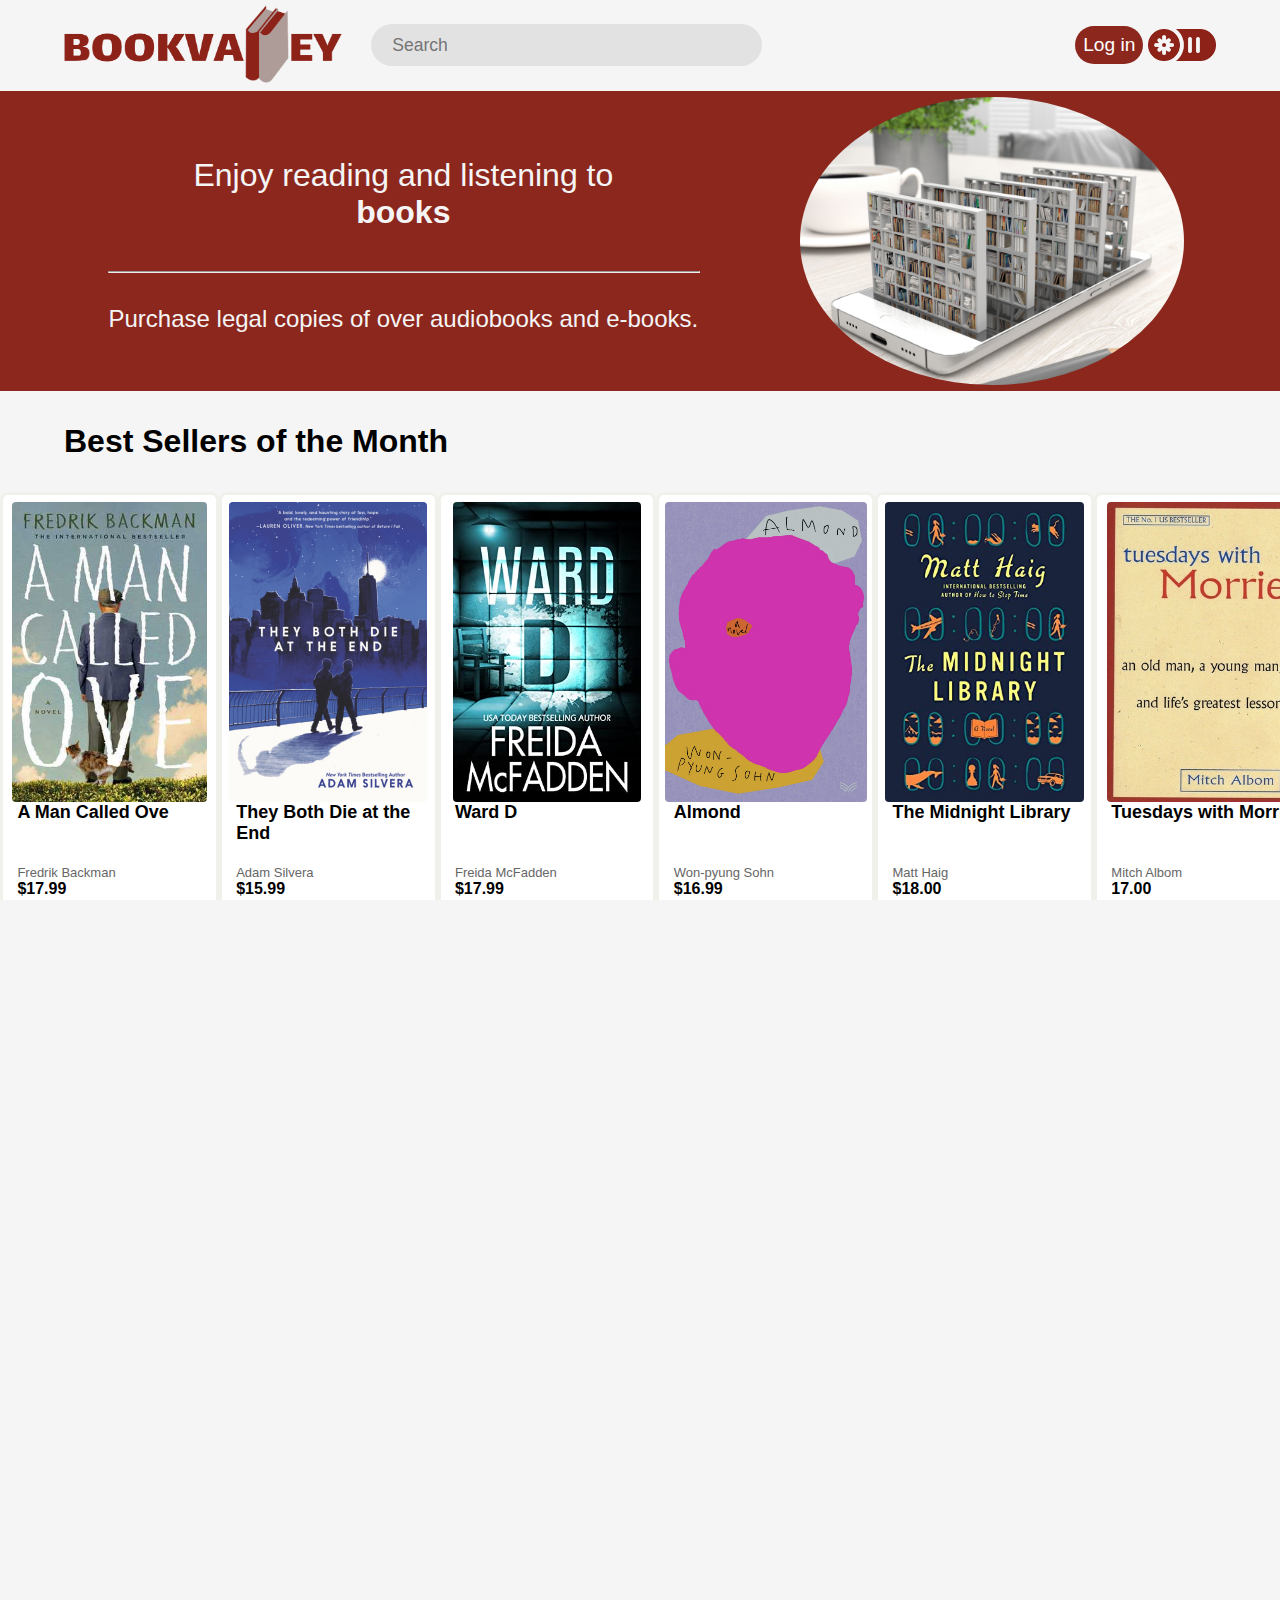
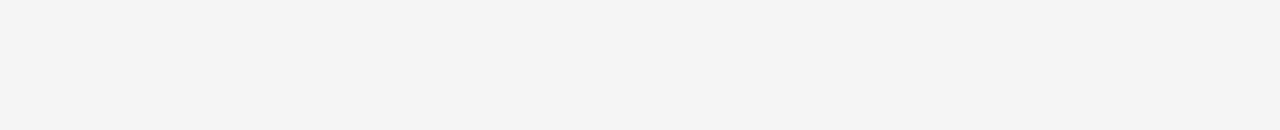
<file: index.html>
<!DOCTYPE html>
<html>
    <head>
        <meta name="viewport" content="width=device-width, initial-scale=1.0">
        <title>BOOKVALLEY</title>
        <link rel="stylesheet" href="CSS/style.css">
    </head>

    <body >
        <div class="header" id="top">
            <div class="leftSection">
                <img class="logo" src="Photo/Logo.png" alt="logo" >
                <input class="search" type="text" name="search" placeholder="Search">
            </div>
            <div class="rightSection">
                <a href="loginPage.html" title="login" target="_blank" class="button" style="padding: 1.75%;">Log in</a>
                <img src="Photo/light-mode.png" onclick="themeToggle()" class="theme-toggle" id="theme-toggle-id">
              
            </div>
            
           
        </div>
        <div id="firstPageBanner">

            <div id="firstPageBanner-text">
                <p style="font-size: xx-large;">Enjoy reading and listening to <br><span style="font-weight: bold;">books</span></p>
                <hr>
                <p style="font-size: x-large;">Purchase legal copies of over audiobooks and e-books.</p>
            </div>
            <img src="Photo/gettyimages-1219786897-2048x2048.jpg" id="firstPageBanner-img" >
         
        </div>
        <div class="container">
            <h3 id="containerHeader1">Best Sellers of the Month</h3>
            <div class="books">
                <div class="bookCard">
                    <img src="Photo/Book/18774964.jpg" alt="" class="bookCard-img">
                    <div class="bookCard-text">
                        <h5>A Man Called Ove <br> &nbsp;<br> &nbsp;</h5>
                        <span>Fredrik Backman</span>
                        <h6>$17.99</h6>
                    </div>
                </div>
                <div class="bookCard">
                    <img src="Photo/Book/33385229.jpg" alt="" class="bookCard-img">
                    <div class="bookCard-text">
                        <h5>They Both Die at the <br>End<br> &nbsp;</h5>
                        <span>Adam Silvera</span>
                        <h6>$15.99 </h6>
                    </div>
                </div>
                <div class="bookCard">
                    <img src="Photo/Book/123193218.jpg" alt="" class="bookCard-img">
                    <div class="bookCard-text">
                        <h5>Ward D <br>&nbsp;<br> &nbsp;</h5>
                        <span>Freida McFadden</span>
                        <h6>$17.99</h6>
                    </div>
                </div>
                <div class="bookCard">
                    <img src="Photo/Book/52219386.jpg" alt="" class="bookCard-img">
                    <div class="bookCard-text">
                        <h5>Almond<br>&nbsp; <br> &nbsp;</h5>
                        <span>Won-pyung Sohn</span>
                        <h6>$16.99</h6>
                    </div>
                </div>
                <div class="bookCard">
                    <img src="Photo/Book/52578297.jpg" alt="" class="bookCard-img">
                    <div class="bookCard-text">
                        <h5>The Midnight Library<br>&nbsp; <br> &nbsp;</h5>
                        <span>Matt Haig</span>
                        <h6>$18.00</h6>
                    </div>
                </div>
                <div class="bookCard">
                    <img src="Photo/Book/6900.jpg" alt="" class="bookCard-img">
                    <div class="bookCard-text">
                        <h5>Tuesdays with Morrie<br>&nbsp; <br> &nbsp;</h5>
                        <span>Mitch Albom</span>
                        <h6>17.00 </h6>
                    </div>
                </div>
            </div>
        </div>
        <div class="container">
            <h3 id="containerHeader2">Latest Audiobooks</h3>
            <div class="books">
                <div class="bookCard">
                    <img src="Photo/AudioBook/18774964.jpg" alt="" class="bookCard-img">
                    <div class="bookCard-text">
                        <h5>A Man Called Ove <br> &nbsp; <br> &nbsp;</h5>
                        <span>Fredrik Backman</span>
                        <h6>$5.99</h6>
                    </div>
                </div>
                <div class="bookCard">
                    <img src="Photo/AudioBook/23604559.jpg" alt="" class="bookCard-img">
                    <div class="bookCard-text">
                        <h5>My Grandmother<br> Asked Me to Tell You <br>She's Sorry </h5>
                        <span>Fredrik Backman</span>
                        <h6>$7.46</h6>
                    </div>
                </div>
                <div class="bookCard">
                    <img src="Photo/AudioBook/25733658.jpg" alt="" class="bookCard-img">
                    <div class="bookCard-text">
                        <h5>Into the Magic Shop<br>&nbsp; <br> &nbsp;</h5>
                        <span>James R. Doty MD</span>
                        <h6>$4.77</h6>
                    </div>
                </div>
                <div class="bookCard">
                    <img src="Photo/AudioBook/59641216.jpg" alt="" class="bookCard-img">
                    <div class="bookCard-text">
                        <h5>Friends, Lovers, and<br> the Big Terrible Thing<br>&nbsp;</h5>
                        <span>Matthew Perry</span>
                        <h6>$7.28</h6>
                    </div>
                </div>
                <div class="bookCard">
                    <img src="Photo/AudioBook/6081261.jpg" alt="" class="bookCard-img">
                    <div class="bookCard-text">
                        <h5>What I Wish I Knew <br>When I Was 20 <br>&nbsp;</h5>
                        <span>Tina Seelig</span>
                        <h6>$9.49</h6>
                    </div>
                </div>
                <div class="bookCard">
                    <img src="Photo/AudioBook/52578297.jpg" alt="" class="bookCard-img">
                    <div class="bookCard-text">
                        <h5>The Midnight Library<br>&nbsp; <br> &nbsp;</h5>
                        <span>Matt Haig</span>
                        <h6>$6.00</h6>
                    </div>
                </div>
            </div>
        </div>

        <hr style="width: auto; margin: 0 5% 0 5%; border: 1px solid #DCDCDC;">
        <div class="footer"> 
           
                <img src="./Photo/Logo.png" alt="logo" style="width: 15%; height: 15%; ">
                <p style="font-size:209% ; margin: 0 0 1% 0; color: #ab9b96; font-weight: bold; " >Online book store</p>
          
        </div> 

        <a href="#top" style="text-decoration: none;  margin:0% 43.5% 20% 46.5% ; " class="button">
                
                Back to Top
        </a>
        <p  id="designerName"  >Design by Negar Niksirat</p>
        
        <script type="text/javascript" src="script/script.js">

        </script>
        
   
    </body>
 
</html>
</file>
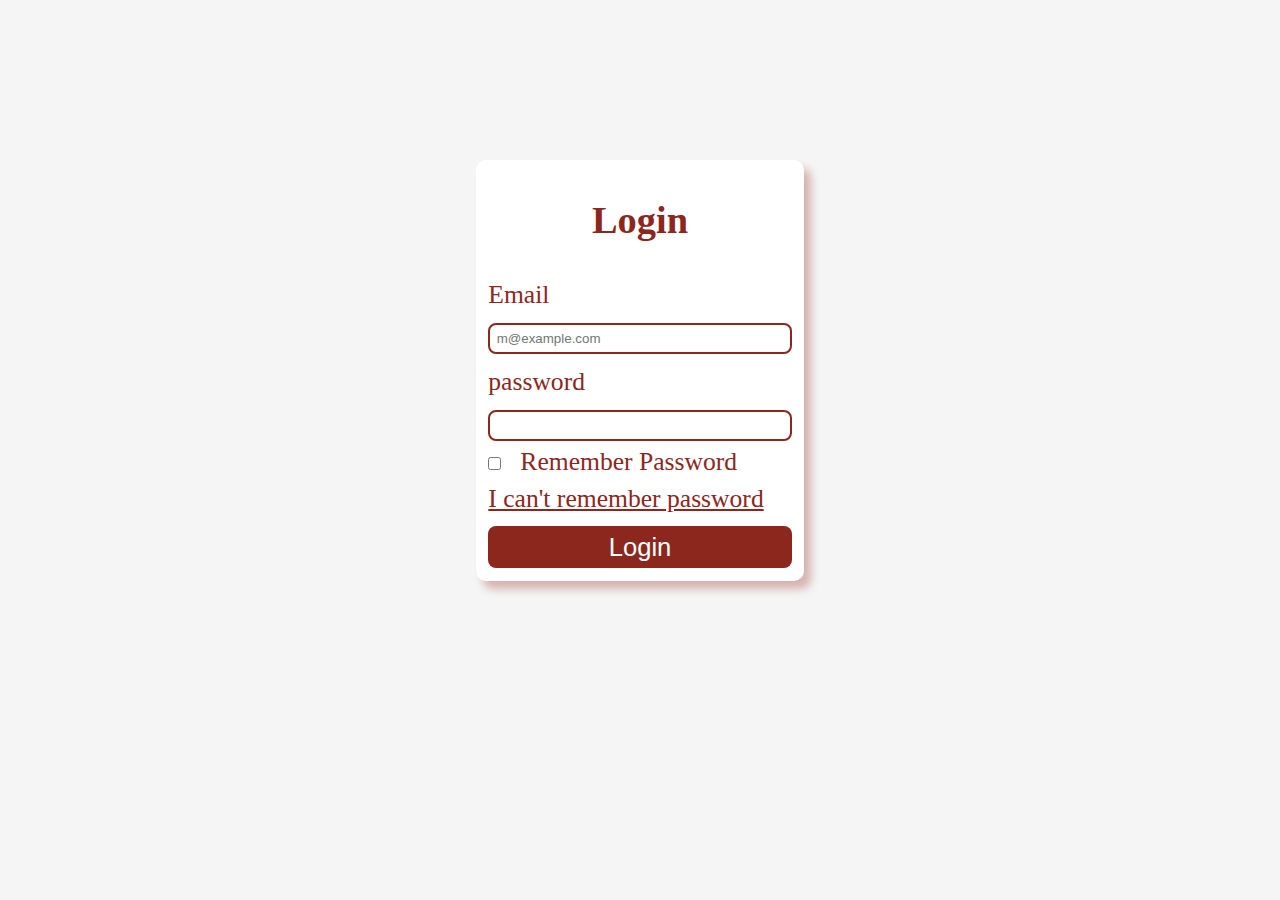
<file: loginPage.html>
<!Doctype html>
<html>
    <head>
        <meta name="viewport" content="width=device-width ,  initial-scale=1.0" >
        <title>Login Page</title>
        <link rel="stylesheet" href="CSS/loginPageStyle.css">

    </head>
    <body>
   
      
        <form class="Login-form"> 
            <h2>Login</h2>
           
            <label for="email">Email</label>

            <input type="email" id="email" name="email" placeholder="m@example.com" required>

            <label for="password">password</label>
 
            <input type="password" id="password" name="password" required>

            <div>
                 <input type="checkbox" id="rememberPassword" value="false">
                <label for="rememberPassword">Remember Password</label>
            </div>
           
            <a href="forgotPassword.html">I can't remember password</a>

            <button type="submit">Login</button>


        </form>
  
    </body>
</html>
</file>
<file: CSS/style.css>
html , body
{
    width: 100%;
    height: 100%;
    margin: 0;  
    background-color:#f5f5f5 ;
    overflow-x: hidden;
    font-family: 'Segoe UI', Tahoma, Geneva, Verdana, sans-serif;
}

.header
{
    display: flex;
    justify-content:space-between;
    align-items:center;

    width: 100%;
}

.leftSection
{
    display: flex;
    justify-content: space-between;
    align-items: center;
    width: 60%;
    height: 100%;
    margin-left: 5% ;
}
.logo
{
    width: 40%; 
    
}
.search
{
    padding: 1.5% 3% ;
    background-color: #e2e2e2; 
    border:0; 
    border-radius: 30px;
    color:#8C271E;
    font-size: 110%;
    text-align: left;
    width: 50%;
  
    
}

input:focus
{
    outline: none;
    border: 0;
}
.rightSection
{
    display: flex;
    justify-content:flex-end;
    align-items: center;
    width: 39%;
    height: 100%;
    margin-right: 5% ;
    gap :1%;

}
.theme-toggle
{

    width: 15%;  
}

.button
{
   
    font-size: 120%;
    background-color:#8C271E;
    border-radius: 30px;
    text-decoration: none;
    height: auto;
    width: auto;
    color: white ;
    text-wrap: nowrap;
    text-align: center;

}

#firstPageBanner
{
    height: auto;
    display: flex;
    justify-content: space-evenly;
    align-items:center;
    flex-direction: row;
    padding: 0.5%;
    flex-wrap: nowrap;
    width: 100%;
    background-color: #8C271E;
 
}
#firstPageBanner-text
{
    color: #F5F5F5;
    display: flex;
    flex-direction: column;
    justify-content: space-around;
    flex-wrap: nowrap;
    text-align: center;
    width: auto;
    margin: 0;
}
#firstPageBanner-img
{
    border-radius: 100%; 
    width: 30%;
    height: 30%;
}
hr
{
    width: 100%;
}
h3
{
    font-size: xx-large;
    margin-left: 5%;
    color: black;
    text-align: left;
}

.container 
{

    height: auto;
    width: 100%;
    margin-bottom: 5%;
    

}

.books
{
   
    display: flex;
    justify-content: space-evenly;
    flex-direction: row;
    flex-wrap: nowrap;
    align-items: center;

}
.bookCard
{
    border: 3px solid #F1F1EC;
    background-color: white;
    display: flex;
    justify-content: center; 
    align-items: center; 
    flex-direction: column;
    border-radius: 8px;
    padding: 0.5%;
    min-width: 200px;
    min-height: 200px;
}
.bookCard-img
{
    max-width: 300px;
    max-height: 300px;
    border-radius: 4px;

}
.bookCard-text
{
    display: flex;
    justify-content: center;
    align-items: flex-start;
    align-self: flex-start;
    flex-direction: column;
    color: black;
    margin-left: 4%;
}
h5
{
    padding: 0;
    margin: 0;
    font-size: large;
 
}
h6
{
    font-size: medium;
    padding: 0;
    margin: 0;
}
.bookCard span
{
    font-size: small;
    color: #666666;
}
.footer
{
    width: 100%;
    height: auto;
    color: black;
    display: flex;
  
    align-items:flex-start;
    flex-direction: column;
    margin:2% 5% 0 5% ;
    



}
#designerName
{
    background-color: #8c271e;
    width: 100%;
    margin: 2% 0% 0 0 ;

    color: #F0E7D8;
    text-align: center;
    padding: 0.2%;
}
</file>
<file: CSS/loginPageStyle.css>
body
{
    display: flex;
    justify-content: center;
    align-items: center;
    height: 100%;
    overflow: hidden;
    background-color: #f5f5f5;
    

}

.Login-form
{
  color: #8c271e;
  background-color: white;
 
  border-radius: 10px ;
  box-shadow: 7px 8px 8px #91291f52;
  width:25%;
  display: flex;
  flex-direction: column;
  margin: 12%;
  padding:0.5%;
  font-size: 160%;
  
    

  
}
h2
{

  color:#8c271e;
  text-align: center;


}

button
{
    color: white;
    background-color:#8c271e;
    border: 0;
    border-radius: 8px;
    margin: 2%;
    width:auto;
    font-size: 100%;
    padding: 2%;
}
a{
  color: #8c271e;
  margin: 2%;
}
input
{
  padding: 2%;
  margin: 2%;
  border:2px solid #8c271e;
  border-radius: 8px;


}
label
{
  margin: 2% ;
}
</file>
